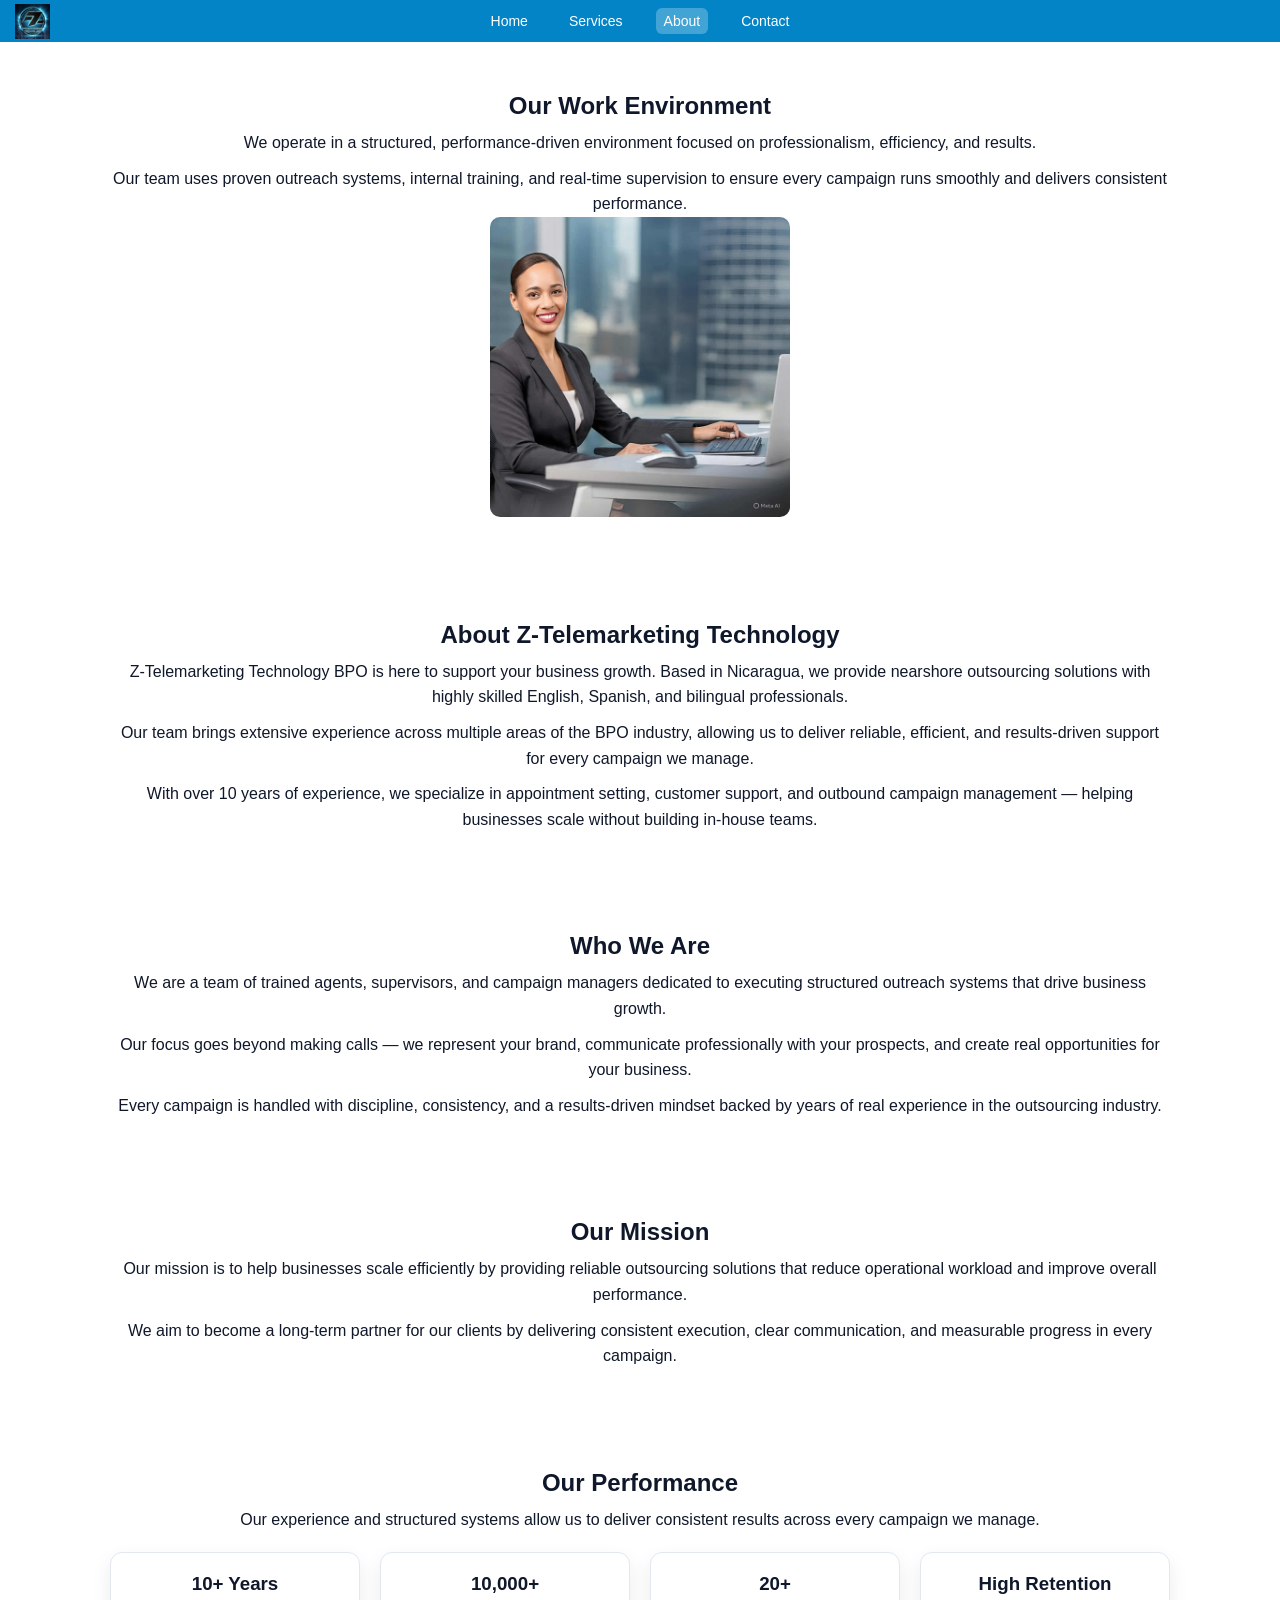
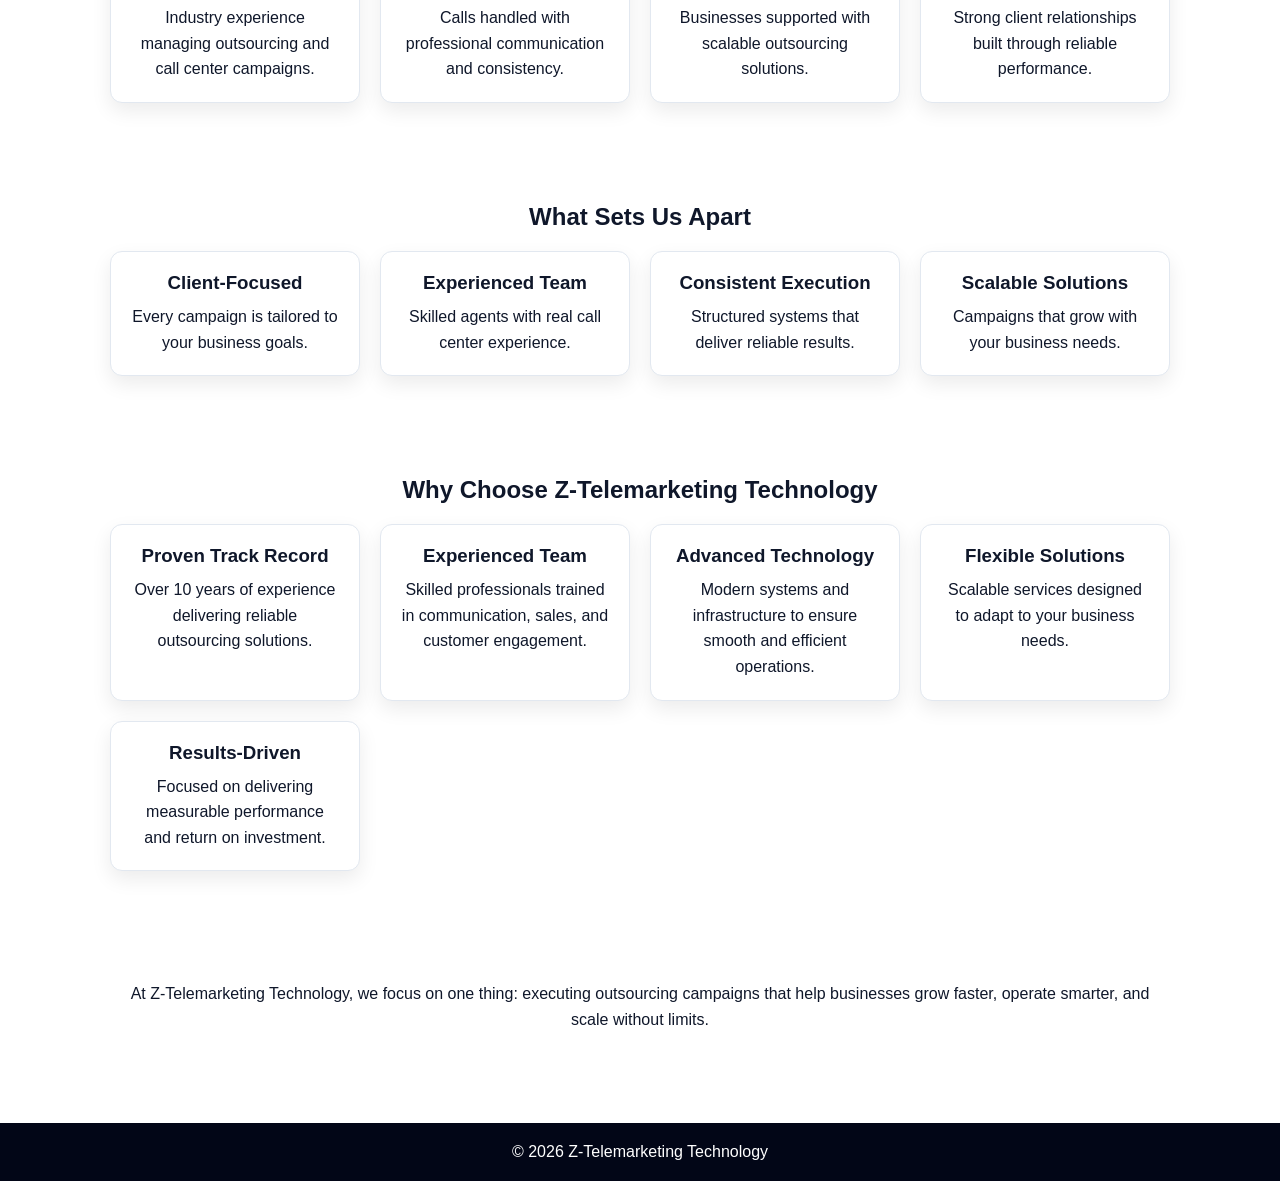
<file: about.html>
<!DOCTYPE html>
<html>
<head>
<title>About</title>
<link rel="stylesheet" href="style.css">
<meta name="viewport" content="width=device-width, initial-scale=1.0">
</head>

<body>

<!-- NAV -->
<nav>
<img src="logo.png">

<div class="nav-links">
<a href="index.html">Home</a>
<a href="services.html">Services</a>
<a href="about.html" class="active">About</a>
<a href="contact.html">Contact</a>
</div>
</nav>

<!-- WORK ENVIRONMENT -->
<section class="section flex">

<div style="flex:1; min-width:280px;">
<h2>Our Work Environment</h2>

<p>
We operate in a structured, performance-driven environment focused on professionalism, efficiency, and results.
</p>

<p>
Our team uses proven outreach systems, internal training, and real-time supervision to ensure every campaign runs smoothly and delivers consistent performance.
</p>
</div>

<div style="flex:1; min-width:280px;">
<img src="office.png">
</div>

</section>

<!-- ABOUT -->
<section class="section" style="text-align:center;">

<h2>About Z-Telemarketing Technology</h2>

<p>
Z-Telemarketing Technology BPO is here to support your business growth. Based in Nicaragua, we provide nearshore outsourcing solutions with highly skilled English, Spanish, and bilingual professionals.
</p>

<p>
Our team brings extensive experience across multiple areas of the BPO industry, allowing us to deliver reliable, efficient, and results-driven support for every campaign we manage.
</p>

<p>
With over 10 years of experience, we specialize in appointment setting, customer support, and outbound campaign management — helping businesses scale without building in-house teams.
</p>

</section>

<!-- WHO WE ARE -->
<section class="section">

<h2>Who We Are</h2>

<p>
We are a team of trained agents, supervisors, and campaign managers dedicated to executing structured outreach systems that drive business growth.
</p>

<p>
Our focus goes beyond making calls — we represent your brand, communicate professionally with your prospects, and create real opportunities for your business.
</p>

<p>
Every campaign is handled with discipline, consistency, and a results-driven mindset backed by years of real experience in the outsourcing industry.
</p>

</section>

<!-- MISSION -->
<section class="section">

<h2>Our Mission</h2>

<p>
Our mission is to help businesses scale efficiently by providing reliable outsourcing solutions that reduce operational workload and improve overall performance.
</p>

<p>
We aim to become a long-term partner for our clients by delivering consistent execution, clear communication, and measurable progress in every campaign.
</p>

</section>

<!-- RESULTS -->
<section class="section" style="text-align:center;">

<h2>Our Performance</h2>

<p>
Our experience and structured systems allow us to deliver consistent results across every campaign we manage.
</p>

<div class="cards">

<div class="card">
<h3>10+ Years</h3>
<p>Industry experience managing outsourcing and call center campaigns.</p>
</div>

<div class="card">
<h3>10,000+</h3>
<p>Calls handled with professional communication and consistency.</p>
</div>

<div class="card">
<h3>20+</h3>
<p>Businesses supported with scalable outsourcing solutions.</p>
</div>

<div class="card">
<h3>High Retention</h3>
<p>Strong client relationships built through reliable performance.</p>
</div>

</div>

</section>

<!-- WHAT SETS US APART -->
<section class="section">

<h2>What Sets Us Apart</h2>

<div class="cards">

<div class="card">
<h3>Client-Focused</h3>
<p>Every campaign is tailored to your business goals.</p>
</div>

<div class="card">
<h3>Experienced Team</h3>
<p>Skilled agents with real call center experience.</p>
</div>

<div class="card">
<h3>Consistent Execution</h3>
<p>Structured systems that deliver reliable results.</p>
</div>

<div class="card">
<h3>Scalable Solutions</h3>
<p>Campaigns that grow with your business needs.</p>
</div>

</div>

</section>
    
<section class="section">

<h2>Why Choose Z-Telemarketing Technology</h2>

<div class="cards">

<div class="card">
<h3>Proven Track Record</h3>
<p>Over 10 years of experience delivering reliable outsourcing solutions.</p>
</div>

<div class="card">
<h3>Experienced Team</h3>
<p>Skilled professionals trained in communication, sales, and customer engagement.</p>
</div>

<div class="card">
<h3>Advanced Technology</h3>
<p>Modern systems and infrastructure to ensure smooth and efficient operations.</p>
</div>

<div class="card">
<h3>Flexible Solutions</h3>
<p>Scalable services designed to adapt to your business needs.</p>
</div>

<div class="card">
<h3>Results-Driven</h3>
<p>Focused on delivering measurable performance and return on investment.</p>
</div>

</div>

</section>
<!-- FINAL -->
<section class="section final">

<p>
At Z-Telemarketing Technology, we focus on one thing: executing outsourcing campaigns that help businesses grow faster, operate smarter, and scale without limits.
</p>

</section>

<footer>
<p>© 2026 Z-Telemarketing Technology</p>
</footer>

<!-- NAV HIDE SCRIPT -->
<script>
let lastScroll = 0;
const nav = document.querySelector("nav");

window.addEventListener("scroll", () => {
    let currentScroll = window.pageYOffset;

    if (currentScroll > lastScroll) {
        nav.classList.add("hide");
    } else {
        nav.classList.remove("hide");
    }

    lastScroll = currentScroll;
});
</script>

</body>
</html>
</file>
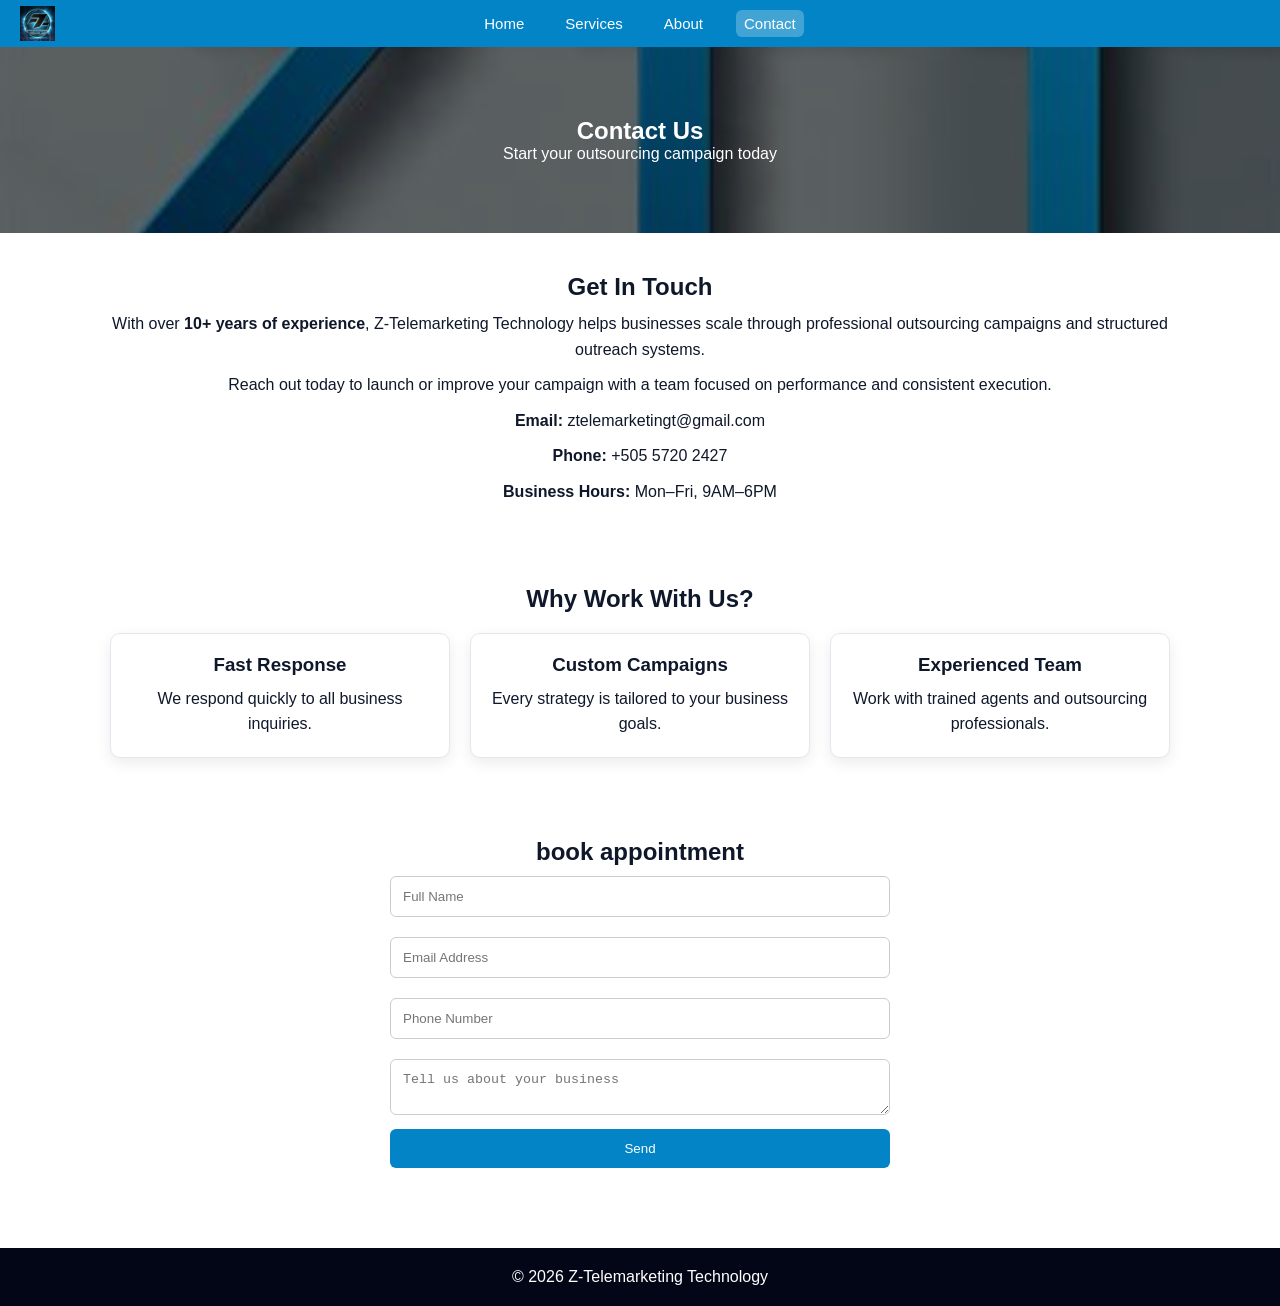
<file: contact.html>
<!DOCTYPE html>
<html>
<head>
<title>Contact</title>
<link rel="stylesheet" href="style.css">
<meta name="viewport" content="width=device-width, initial-scale=1.0">

<style>

/* NAVBAR (CONSISTENT) */
nav {
    display: flex;
    align-items: center;
    justify-content: center;
    padding: 10px 20px;
    background: #0284c7;
    position: sticky;
    top: 0;
    z-index: 1000;
}

nav img {
    position: absolute;
    left: 20px;
    height: 35px;
}

.nav-links {
    display: flex;
    gap: 25px;
}

nav a {
    color: white;
    text-decoration: none;
    font-size: 15px;
    padding: 5px 8px;
    border-radius: 6px;
}

nav a.active {
    background: rgba(255,255,255,0.25);
}

nav a:hover {
    background: rgba(255,255,255,0.15);
}

/* HIDE NAV ON SCROLL */
nav.hide {
    transform: translateY(-100%);
    transition: 0.3s;
}

/* HERO */
.hero {
    background: url("ztt.png") center/cover no-repeat;
    color: white;
    text-align: center;
    padding: 70px 20px;
    position: relative;
}

.hero::before {
    content: "";
    position: absolute;
    inset: 0;
    background: rgba(0,0,0,0.5);
}

.hero * {
    position: relative;
}

/* SECTIONS */
.section {
    padding: 40px 20px;
    max-width: 1100px;
    margin: auto;
}

/* CARDS */
.cards {
    display: grid;
    grid-template-columns: repeat(auto-fit, minmax(220px, 1fr));
    gap: 20px;
}

.card {
    background: white;
    padding: 20px;
    border-radius: 10px;
    box-shadow: 0 5px 15px rgba(0,0,0,0.08);
}

/* FORM */
form {
    max-width: 500px;
    margin: auto;
}

form input,
form textarea {
    width: 100%;
    padding: 12px;
    margin: 10px 0;
    border-radius: 6px;
    border: 1px solid #ccc;
}

form button {
    width: 100%;
    padding: 12px;
    background: #0284c7;
    color: white;
    border: none;
    border-radius: 6px;
}

/* MOBILE FIX */
body {
    margin: 0;
    overflow-x: hidden;
}

</style>
</head>

<body>

<!-- NAV -->
<nav>
<img src="logo.png">

<div class="nav-links">
<a href="index.html">Home</a>
<a href="services.html">Services</a>
<a href="about.html">About</a>
<a href="contact.html" class="active">Contact</a>
</div>
</nav>

<!-- HERO -->
<section class="hero">
<h1>Contact Us</h1>
<p>Start your outsourcing campaign today</p>
</section>

<!-- INFO -->
<section class="section">

<h2>Get In Touch</h2>

<p>
With over <strong>10+ years of experience</strong>, Z-Telemarketing Technology helps businesses scale through professional outsourcing campaigns and structured outreach systems.
</p>

<p>
Reach out today to launch or improve your campaign with a team focused on performance and consistent execution.
</p>

<p><strong>Email:</strong> ztelemarketingt@gmail.com</p>
  <p><strong>Phone:</strong> +505 5720 2427</p>  
<p><strong>Business Hours:</strong> Mon–Fri, 9AM–6PM</p>

</section>

<!-- WHY -->
<section class="section">

<h2>Why Work With Us?</h2>

<div class="cards">

<div class="card">
<h3>Fast Response</h3>
<p>We respond quickly to all business inquiries.</p>
</div>

<div class="card">
<h3>Custom Campaigns</h3>
<p>Every strategy is tailored to your business goals.</p>
</div>

<div class="card">
<h3>Experienced Team</h3>
<p>Work with trained agents and outsourcing professionals.</p>
</div>

</div>

</section>

<!-- FORM -->
<section class="section">

<h2 style="text-align:center;">book appointment </h2>

<form action="https://formspree.io/f/xbdqokaq" method="POST" onsubmit="handleSubmit(event)">

<input type="text" name="name" placeholder="Full Name" required>
<input type="email" name="email" placeholder="Email Address" required>
<input type="tel" name="phone" placeholder="Phone Number">
<textarea name="message" placeholder="Tell us about your business"></textarea>

<button type="submit">Send </button>

<p id="successMessage" style="
display:none;
color:green;
background:#e0fce0;
padding:10px;
border-radius:5px;
margin-top:15px;">
 Message sent successfully.one of our agents will contact you shortly!
</p>

</form>

</section>

<footer style="background:#020617;color:white;text-align:center;padding:20px;">
<p>© 2026 Z-Telemarketing Technology</p>
</footer>

<!-- FORM SCRIPT -->
<script>
function handleSubmit(e) {
    e.preventDefault();

    const form = e.target;

    fetch(form.action, {
        method: "POST",
        body: new FormData(form),
        headers: { 'Accept': 'application/json' }
    }).then(response => {
        if (response.ok) {
            document.getElementById("successMessage").style.display = "block";
            form.reset();
        } else {
            alert("Something went wrong.");
        }
    });
}
</script>

<!-- HIDE NAV -->
<script>
let lastScroll = 0;
const nav = document.querySelector("nav");

window.addEventListener("scroll", () => {
    let currentScroll = window.pageYOffset;

    if (currentScroll > lastScroll) {
        nav.classList.add("hide");
    } else {
        nav.classList.remove("hide");
    }

    lastScroll = currentScroll;
});
</script>

</body>
</html>
</file>
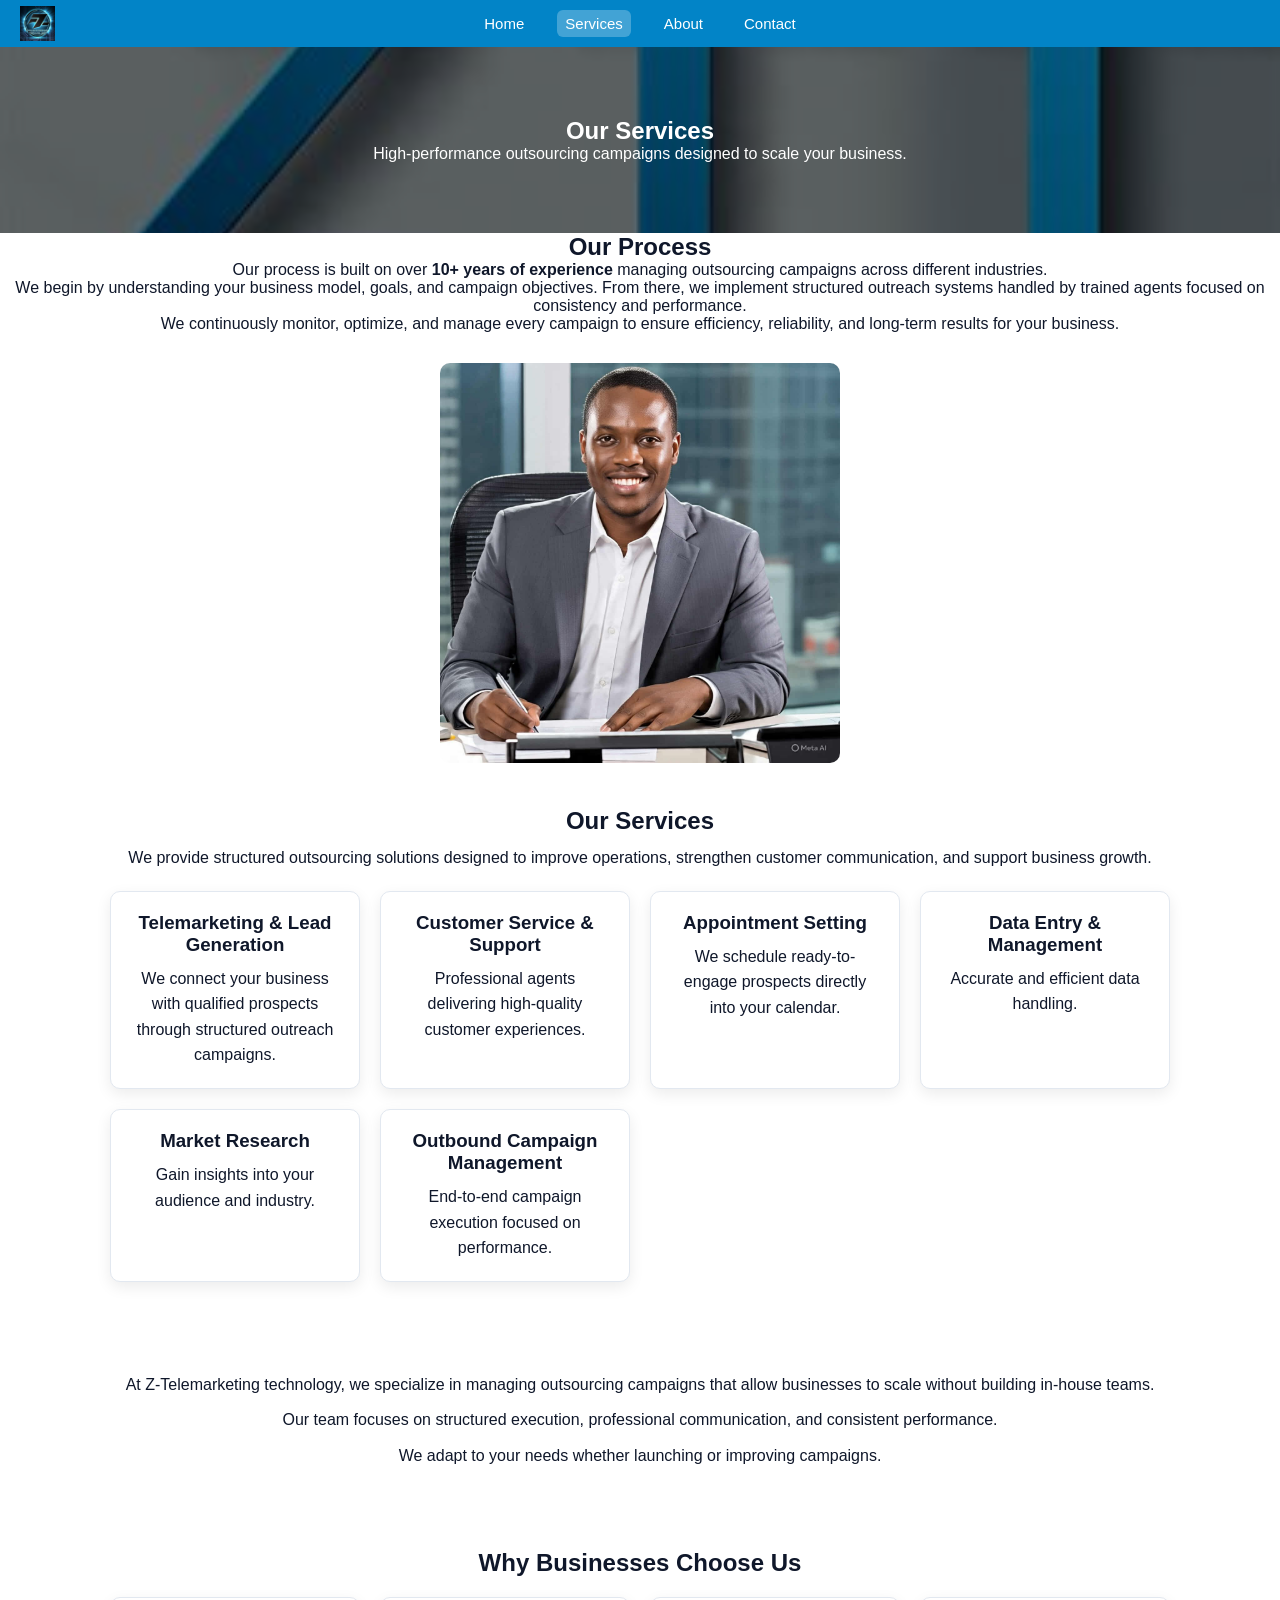
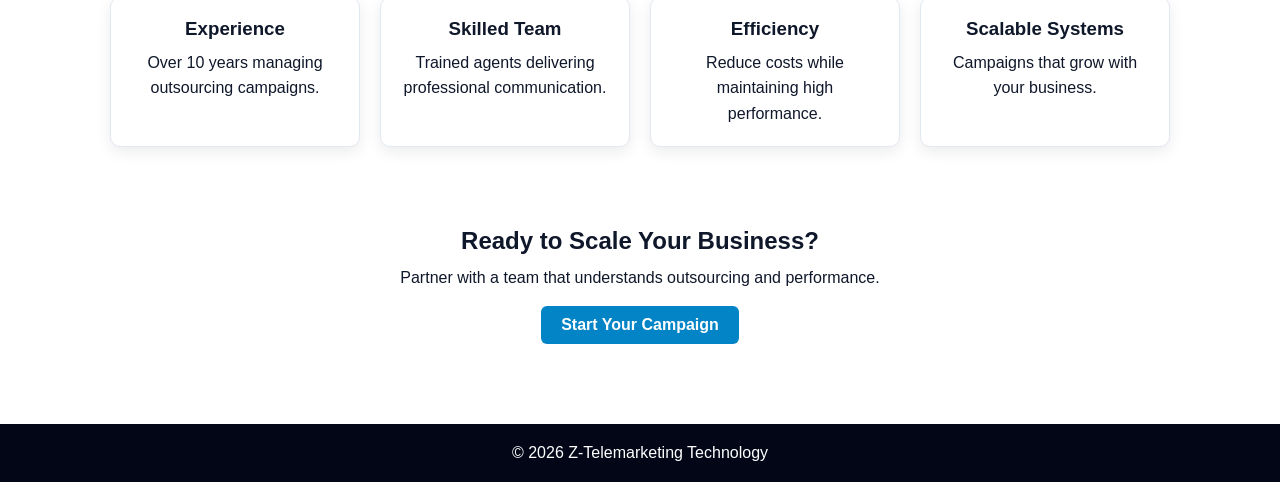
<file: services.html>
<!DOCTYPE html>
<html>
<head>
<title>Services</title>
<link rel="stylesheet" href="style.css">
<meta name="viewport" content="width=device-width, initial-scale=1.0">

<style>

/* NAVBAR */
nav {
    display: flex;
    align-items: center;
    justify-content: center;
    padding: 10px 20px;
    background: #0284c7;
    position: sticky;
    top: 0;
    z-index: 1000;
}

nav img {
    position: absolute;
    left: 20px;
    height: 35px;
}

.nav-links {
    display: flex;
    gap: 25px;
}

nav a {
    color: white;
    text-decoration: none;
    font-size: 15px;
    padding: 5px 8px;
    border-radius: 6px;
}

nav a.active {
    background: rgba(255,255,255,0.25);
}

nav a:hover {
    background: rgba(255,255,255,0.15);
}

/* HIDE NAV */
nav.hide {
    transform: translateY(-100%);
    transition: 0.3s;
}

/* HERO */
.hero {
    background: url("ztt.png") center/cover no-repeat;
    color: white;
    text-align: center;
    padding: 70px 20px;
    position: relative;
}

.hero::before {
    content: "";
    position: absolute;
    inset: 0;
    background: rgba(0,0,0,0.5);
}

.hero * {
    position: relative;
}

/* SECTIONS */
.section {
    padding: 40px 20px;
    max-width: 1100px;
    margin: auto;
}

/* SPLIT */
.split {
    display: flex;
    align-items: center;
    justify-content: space-between;
    gap: 30px;
    flex-wrap: wrap;
}

.split img {
    width: 100%;
    max-width: 400px;
    border-radius: 10px;
}

/* CARDS */
.cards {
    display: grid;
    grid-template-columns: repeat(auto-fit, minmax(220px, 1fr));
    gap: 20px;
    margin-top: 20px;
}

.card {
    background: white;
    padding: 20px;
    border-radius: 10px;
    box-shadow: 0 5px 15px rgba(0,0,0,0.08);
}

/* BUTTON */
.btn {
    display: inline-block;
    background: #0284c7;
    color: white;
    padding: 10px 20px;
    text-decoration: none;
    border-radius: 6px;
    margin-top: 15px;
}

/* FIX RIGHT SPACE */
body {
    margin: 0;
    overflow-x: hidden;
}

</style>
</head>

<body>

<!-- NAV -->
<nav>
<img src="logo.png">

<div class="nav-links">
<a href="index.html">Home</a>
<a href="services.html" class="active">Services</a>
<a href="about.html">About</a>
<a href="contact.html">Contact</a>
</div>
</nav>

<!-- HERO -->
<section class="hero">
<h1>Our Services</h1>
<p>High-performance outsourcing campaigns designed to scale your business.</p>
</section>

<!-- PROCESS -->
<section class="split">

<div style="flex:1; min-width:280px; text-align:center;">
<h2>Our Process</h2>

<p>
Our process is built on over <strong>10+ years of experience</strong> managing outsourcing campaigns across different industries.
</p>

<p>
We begin by understanding your business model, goals, and campaign objectives. From there, we implement structured outreach systems handled by trained agents focused on consistency and performance.
</p>

<p>
We continuously monitor, optimize, and manage every campaign to ensure efficiency, reliability, and long-term results for your business.
</p>
</div>

<div style="flex:1; min-width:280px; text-align:center;">
<img src="team2.png">
</div>

</section>

<!-- SERVICES -->
<section class="section" style="text-align:center;">

<h2>Our Services</h2>

<p>
We provide structured outsourcing solutions designed to improve operations, strengthen customer communication, and support business growth.
</p>

<div class="cards">

<div class="card">
<h3>Telemarketing & Lead Generation</h3>
<p>We connect your business with qualified prospects through structured outreach campaigns.</p>
</div>

<div class="card">
<h3>Customer Service & Support</h3>
<p>Professional agents delivering high-quality customer experiences.</p>
</div>

<div class="card">
<h3>Appointment Setting</h3>
<p>We schedule ready-to-engage prospects directly into your calendar.</p>
</div>

<div class="card">
<h3>Data Entry & Management</h3>
<p>Accurate and efficient data handling.</p>
</div>

<div class="card">
<h3>Market Research</h3>
<p>Gain insights into your audience and industry.</p>
</div>

<div class="card">
<h3>Outbound Campaign Management</h3>
<p>End-to-end campaign execution focused on performance.</p>
</div>

</div>

</section>

<!-- ABOUT TEXT -->
<section class="section">

<p>
At Z-Telemarketing technology, we specialize in managing outsourcing campaigns that allow businesses to scale without building in-house teams.
</p>

<p>
Our team focuses on structured execution, professional communication, and consistent performance.
</p>

<p>
We adapt to your needs whether launching or improving campaigns.
</p>

</section>

<!-- WHY US -->
<section class="section">
<h2>Why Businesses Choose Us</h2>

<div class="cards">

<div class="card">
<h3>Experience</h3>
<p>Over 10 years managing outsourcing campaigns.</p>
</div>

<div class="card">
<h3>Skilled Team</h3>
<p>Trained agents delivering professional communication.</p>
</div>

<div class="card">
<h3>Efficiency</h3>
<p>Reduce costs while maintaining high performance.</p>
</div>

<div class="card">
<h3>Scalable Systems</h3>
<p>Campaigns that grow with your business.</p>
</div>

</div>
</section>

<!-- CTA -->
<section class="section" style="text-align:center;">

<h2>Ready to Scale Your Business?</h2>

<p>
Partner with a team that understands outsourcing and performance.
</p>

<a href="contact.html" class="btn">Start Your Campaign</a>

</section>

<footer style="background:#020617;color:white;text-align:center;padding:20px;">
<p>© 2026 Z-Telemarketing Technology</p>
</footer>

<!-- HIDE NAV -->
<script>
let lastScroll = 0;
const nav = document.querySelector("nav");

window.addEventListener("scroll", () => {
    let currentScroll = window.pageYOffset;

    if (currentScroll > lastScroll) {
        nav.classList.add("hide");
    } else {
        nav.classList.remove("hide");
    }

    lastScroll = currentScroll;
});
</script>

</body>
</html>
</file>
<file: style.css>
/* RESET */
* {
    margin: 0;
    padding: 0;
    box-sizing: border-box;
}

html, body {
    width: 100%;
    overflow-x: hidden;
}

body {
    font-family: Arial, sans-serif;
    background: white;
    color: #0f172a;
}

/* NAVBAR */
nav {
    background: #0284c7;
    display: flex;
    align-items: center;
    justify-content: center;
    padding: 8px 15px;
}

/* hide on scroll */
nav.hide {
    transform: translateY(-100%);
}

/* LOGO */
nav img {
    position: absolute;
    left: 15px;
    width: 35px;
}

/* LINKS */
.nav-links {
    display: flex;
    gap: 25px;
}

nav a {
    color: white;
    text-decoration: none;
    font-weight: 500;
    padding: 5px 8px;
    border-radius: 6px;
    transition: 0.3s;
    font-size: 14px;
}

nav a:hover {
    background: rgba(255,255,255,0.15);
}

nav a.active {
    background: rgba(255,255,255,0.25);
}

/* HERO */
.hero {
    background: url("ztt.png") center/cover no-repeat;
    color: white;
    text-align: center;
    padding: 90px 20px;
    position: relative;
}

.hero::before {
    content: "";
    position: absolute;
    inset: 0;
    background: rgba(0,0,0,0.5);
}

.hero * {
    position: relative;
    z-index: 1;
}

/* BUTTON */
.btn {
    display: inline-block;
    background: white;
    color: #1d4ed8;
    padding: 10px 20px;
    text-decoration: none;
    border-radius: 6px;
    margin-top: 15px;
    font-weight: bold;
}

/* SECTIONS */
.section {
    padding: 50px 20px;
    max-width: 1100px;
    margin: auto;
    text-align: center;
}

/* TEXT */
.section p {
    margin-top: 10px;
    line-height: 1.6;
}

/* GRID */
.cards {
    display: grid;
    grid-template-columns: repeat(auto-fit, minmax(250px, 1fr));
    gap: 20px;
    margin-top: 20px;
}

/* CARD */
.card {
    background: white;
    padding: 20px;
    border-radius: 12px;
    color: #0f172a;
    box-shadow: 0 8px 20px rgba(0,0,0,0.08);
    border: 1px solid #e2e8f0;
    transition: 0.3s;
}

.card:hover {
    transform: translateY(-5px);
}

/* SPLIT */
.split {
    display: flex;
    flex-direction: column;
    align-items: center;
    gap: 30px;
}

/* IMAGES */
img {
    max-width: 100%;
    height: auto;
}

/* ABOUT IMAGE */
.section img {
    max-width: 300px;
    width: 100%;
    border-radius: 10px;
}

/* FOUNDER */
.founder {
    text-align: center;
}

.founder img {
    width: 200px;
    border-radius: 0; /* FIXED */
    display: block;
    margin: 20px auto;
    box-shadow: 0 10px 25px rgba(0,0,0,0.15);
}

/* FORM */
form {
    max-width: 500px;
    margin: 20px auto;
}

form input,
form textarea {
    width: 100%;
    padding: 14px;
    margin: 10px 0;
    border-radius: 8px;
    border: 1px solid #cbd5e1;
}

form button {
    padding: 12px 25px;
    background: #0284c7;
    color: white;
    border: none;
    border-radius: 8px;
    cursor: pointer;
}

form button:hover {
    background: #0369a1;
}

#status {
    margin-top: 15px;
    font-weight: bold;
    color: #16a34a; /* green success */
}
/* FOOTER 🔥 FULL WIDTH FIX */
footer {
    background: #020617;
    color: white;
    text-align: center;
    padding: 20px 0;
    margin-top: 40px;

    width: 100vw;
    position: relative;
    left: 50%;
    margin-left: -50vw;
}

/* MOBILE */
@media (max-width: 768px) {

    nav {
        padding: 8px 10px;
    }

    nav img {
        width: 28px;
    }

    .nav-links {
        gap: 15px;
    }

    nav a {
        font-size: 13px;
        padding: 4px 6px;
    }

    .hero {
        padding: 60px 20px;
    }

    .section {
        padding: 40px 15px;
    }
}
</file>
